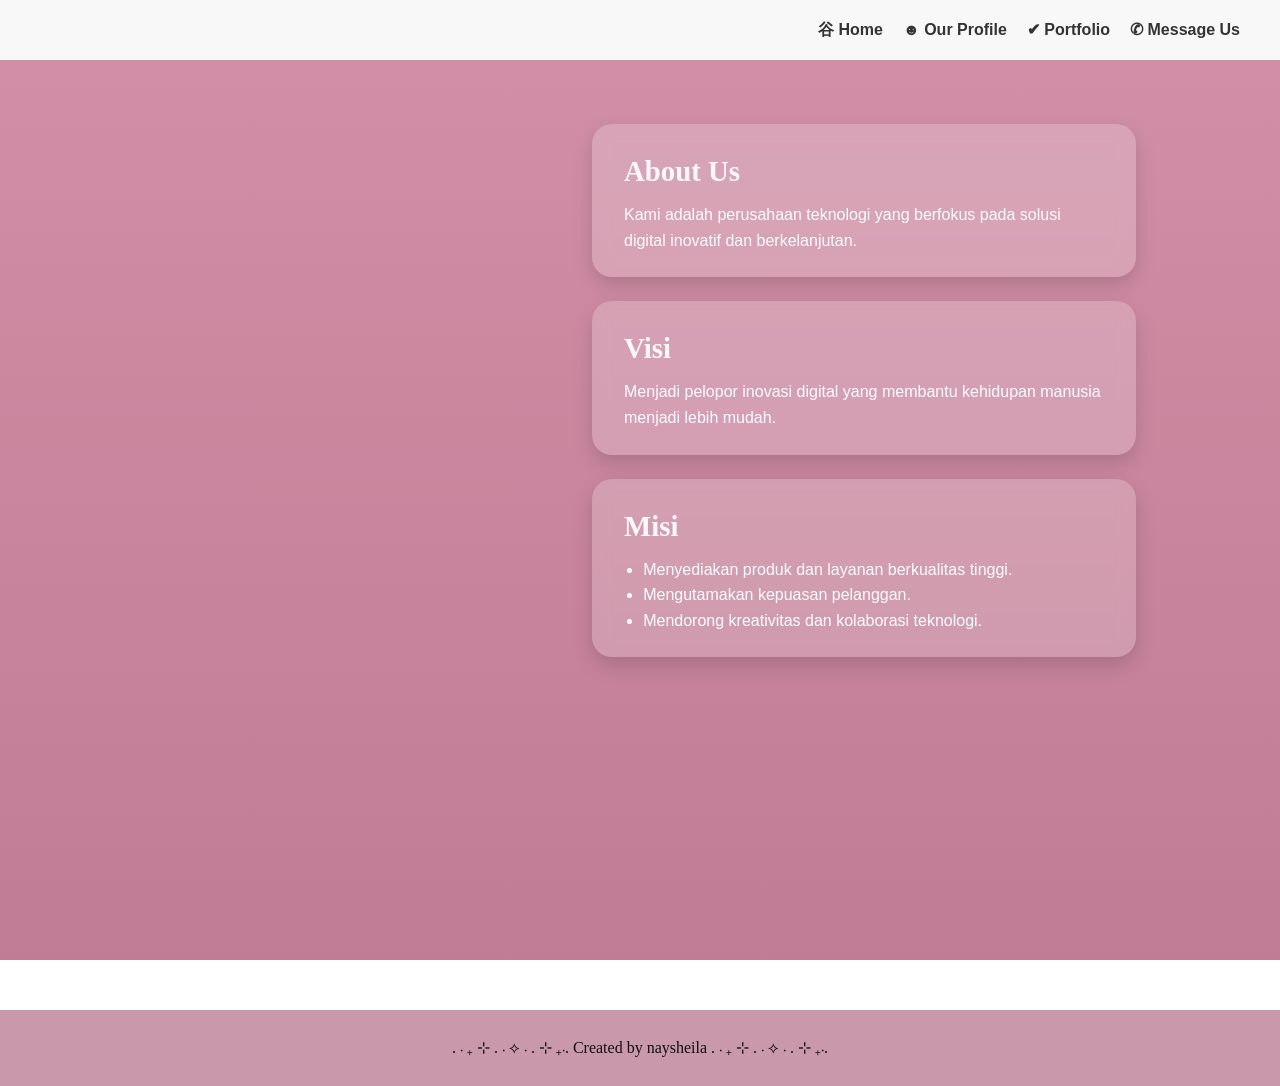
<file: profile.html>
<!DOCTYPE html>
<html lang="en">
<head>
  <meta charset="UTF-8" />
  <meta name="viewport" content="width=device-width, initial-scale=1.0" />
  <title>Our Profile</title>
  <link rel="stylesheet" href="css/style.css" />
</head>
<body>
  <nav class="navbar">
    <div class="nav-container">
      <ul>
        <li><a href="index.html">⾕ Home</a></li>
        <li><a href="profile.html">☻ Our Profile</a></li>
        <li><a href="#portfolio">✔ Portfolio</a></li>
        <li><a href="#message">✆ Message Us</a></li>
      </ul>
    </div>
  </nav>

  <section class="banner"></section>

  <section class="about-section">
    <div class="about-card">
    <h2>About Us</h2>
    <p>Kami adalah perusahaan teknologi yang berfokus pada solusi digital inovatif dan berkelanjutan.</p>
  </div>

  <div class="about-card">
    <h2>Visi</h2>
    <p>Menjadi pelopor inovasi digital yang membantu kehidupan manusia menjadi lebih mudah.</p>
  </div>

  <div class="about-card">
    <h2>Misi</h2>
    <ul>
      <li>Menyediakan produk dan layanan berkualitas tinggi.</li>
      <li>Mengutamakan kepuasan pelanggan.</li>
      <li>Mendorong kreativitas dan kolaborasi teknologi.</li>
    </ul>
  </div>
  </section>

  <footer>
    <p>. ܁₊ ⊹ . ܁ ⟡ ܁ . ⊹ ₊ ܁. Created by naysheila . ܁₊ ⊹ . ܁ ⟡ ܁ . ⊹ ₊ ܁.</p>
  </footer>
</body>
</html>
</file>
<file: css/style.css>
/*Font & reset */
* {
  box-sizing: border-box;
  margin: 0;
  padding: 0;
}

body {
  background: linear-gradient(135deg, #b7899a, #bd8398, #c08a9d);
  background-attachment: fixed;
  color: #0f0f0f;
  line-height: 1.6;
  font-family: 'poppins', sans-serif;
}

/* Navbar */
.navbar {
  background: #f8f8f8;
  height: 60px;
  display: flex;
  align-items: center;
  justify-content: flex-end;
  padding: 0 40px;
}

.navbar ul {
  display: flex;
  list-style: none;
  gap: 20px;
}

.navbar a {
  text-decoration: none;
  color: #333;
  font-weight: bold;
  font-family: 'poppins', sans-serif;
  transition: color 0.3s;
}

.navbar a:hover {
  color: #007bff;
}

/* Hero Section */
.hero {
  height: 100vh;
  background-image: url('../image/background.jpg');
  background-size: cover;
  background-position: center;
  background-repeat: no-repeat;
  display: flex;
  align-items: center;
  justify-content: center;
  text-align: center;
  color: rgb(108, 32, 32);
  position: relative;
  position: relative;
  display: flex;
  flex-direction: column;
  justify-content: center;
  align-items: center;
  text-align: center;
}

.wave {
  position: absolute;
  bottom: 0;
  left: 0;
  width: 100%;
  height: 120px;
  background: url('https://svgur.com/i/qt9.svg');
  background-size: cover;
}

/* Features Section */
.features {
  display: flex;
  justify-content: center;
  gap: 30px;
  padding: 50px 30px;
  flex-wrap: wrap;
}

.feature-card {
  background: rgba(255, 240, 245, 0.3);
  border: 1px solid rgba(255,255,255,0.35);
  border-radius: 16px;
  padding: 25px 30px;
  backdrop-filter: blur(10px);
  box-shadow: 0 8px 24px rgba(0,0,0,0.08);
  color: #fff;
  transition: all .3s ease;
}

.feature-card:hover {
  transform: translateY(-5px);
  box-shadow: 0 12px 32px rgba(0,0,0,0.15);
}

.feature-card h3 {
  font-family: "Caveat", cursive;
  font-size: 28px;
  margin-bottom: 10px;
}

.feature-card p {
  font-size: 14px;
  line-height: 1.5;
}



.hero::before {
  content: '';
  position: absolute;
  inset: 0;
  background: rgba(0,0,0,0.5);
}

.hero::after {
  content: "";
  position: absolute;
  bottom: 0;
  left: 0;
  right: 0;
  height: 150px;
  background: linear-gradient(180deg, transparent, #b7899a, #b7899b, #b7899c );
}

.hero-text {
  position: relative;
  z-index: 1;
  font-family: 'caveat', cursive;
  font-style: italic;
  font-weight: 300;

}

.hero-text h1 {
  font-size: 48px;
  background-color: rgba(254, 177, 242, 0.2);
  padding: 15px 25px;
  border-radius: 10px;
  margin-bottom: 10px;
  color: #fff;
}

.hero-text p {
  font-family: "Caveat", cursive;
  margin-top: 15px;
  font-size: 30px;
  background-color: rgba(249, 167, 219, 0.201);
  padding: 8px 20px;
  border-radius: 10px;
  color: #fffefe;
}

/* Headquarter Section */
.headquarter {
  /*background-color: #b38b9a;*/
  padding: 80px 20px;
  text-align: center;
  background-image: url('../image/floral-pattern.svg');
  background-repeat: no-repeat;
  background-position: center bottom;
  background-size: contain;
  opacity: 0.95;
}

.headquarter h2::before {
  content: "";
  display: block;
  width: 80px;
  height: 2px;
  background: rgba(255,255,255,0.6);
  margin: 0 auto 15px;
  border-radius: 2px;
}


.headquarter h2 {
  font-size: 2rem;
  margin-bottom: 40px;
  color: #fff;
   font-family: "Caveat", cursive;
}

.headquarter::before {
  content: "";
  display: block;
  width: 160px;
  height: 2px;
  background: linear-gradient(
    to right,
    transparent,
    rgba(255, 255, 255, 0.9),
    transparent
  );
  margin: 0 auto 25px;
  border-radius: 2px;
}

.headquarter::after {
  content: "";
  display: block;
  width: 100px;
  height: 2px;
  margin: 30px auto 0;
  background: rgba(255,255,255,0.5);
  border-radius: 2px;
}

.section-quote {
  margin-top: -15px;
  margin-bottom: 40px;
  font-family: 'Caveat', cursive;
  font-size: 20px;
  color: rgba(255, 255, 255, 0.85);
  font-style: italic;
}


.circle-container {
  display: flex;
  justify-content: center;
  gap: 60px;
  flex-wrap: wrap;
}

.circle {
  text-align: center;
  font-family: "Caveat", cursive;
  font-style: italic;
  color: #fff;
}

.circle img {
  width: 120px;
  height: 120px;
  border-radius: 50%;
  object-fit: cover;
  box-shadow: 0 4px 10px rgba(250, 250, 250, 0.2);
}

.circle p {
  margin-top: 10px;
  font-weight: bold;
}

/* Message Us */
.message {
  padding: 80px 20px;
}

.message h2,
.message label,
.message p,
.message span {
  color: #131212;
  font-family: "Caveat", cursive;
}


.output p,
.output span {
  color: #333;
}


.message h2 {
  text-align: center;
  margin-bottom: 40px;
}

.message, form, .output {
  font-family: 'Poppins', sans-serif;
}

.form-wrapper {
  display: flex;
  justify-content: center;
  gap: 40px;
  flex-wrap: wrap;
}

form {
  background: #fff;
  padding: 25px;
  border-radius: 12px;
  box-shadow: 0 4px 15px rgba(0,0,0,0.1);
  width: 320px;
  display: flex;
  flex-direction: column;
}

form label {
  margin-top: 10px;
  font-weight: bold;
}

form input, form select, form textarea {
  margin-top: 6px;
  padding: 8px;
  border: 1px solid #0f0f0f;
  border-radius: 6px;
}

form button {
  margin-top: 15px;
  padding: 10px;
  background: #007bff;
  color: white;
  border: none;
  border-radius: 6px;
  cursor: pointer;
  transition: 0.3s;
}

form button:hover {
  background: #005fcc;
}

.output {
  background: #fff;
  padding: 25px;
  border-radius: 12px;
  box-shadow: 0 4px 15px rgba(0,0,0,0.1);
  width: 320px;
}

footer {
  text-align: center;
  font-family: cursive;
  padding: 25px;
  background: #c999ab;
  margin-top: 50px;
}

.wave {
  width: 100%;
  height: 120px;
  background: url('https://svgur.com/i/qt9.svg');
  background-size: cover;
  margin-top: -4px;
}

.flower img {
  width: 180px;
  opacity: 0.55;
  filter: drop-shadow(0px 0px 4px rgba(0,0,0,0.08));
}

/* Posisi bunga */
.flower-top {
  position: absolute;
  top: 20px;
  right: 20px;
}

.flower-bottom {
  position: absolute;
  bottom: 20px;
  left: 20px;
}

.flower img {
  animation: float 6s ease-in-out infinite;
}

@keyframes float {
  0% { transform: translateY(0px); }
  50% { transform: translateY(10px); }
  100% { transform: translateY(0px); }
}

.sparkles {
  position: fixed;
  inset: 0;
  pointer-events: none;
  z-index: 3;
  background-image: radial-gradient(circle, rgba(255,255,255,0.4) 1.5px, transparent 1.5px);
  background-size: 200px 200px;
  animation: sparkleMove 25s infinite linear;
  opacity: 0.5;
  /*filter: blur(0.5px);*/
}

@keyframes sparkleMove {
  0% { background-position: 0 0, 0 0, 0 0; }
  50% { background-position: 80px 120px, -120px 80px, 100px 40px; }
  100% { background-position: 0 0, 0 0, 0 0; }
}

@keyframes fadeUp {
  from { opacity: 0; transform: translateY(30px); }
  to { opacity: 1; transform: translateY(0); }
}

.feature-card, .circle {
  animation: fadeUp 1s ease both;
}

.circle img {
  animation: float 5s ease-in-out infinite;
}

@keyframes float {
  0% { transform: translateY(0); }
  50% { transform: translateY(-6px); }
  100% { transform: translateY(0); }
}

.circle:hover img {
  transform: scale(1.05);
  box-shadow: 0 6px 20px rgba(255, 255, 255, 0.3);
  transition: 0.4s ease;
}

.transition-quote {
  text-align: center;
  margin: 60px auto -40px;
  font-family: 'Caveat', cursive;
  color: rgba(255,255,255,0.8);
  font-size: 18px;
  letter-spacing: 1px;
  font-style: italic;
}

/* ===== About Section Cards ===== */
.about-section {
  display: flex;
  flex-direction: column;
  align-items: flex-end; /*biar sejajar di sisi kanan */
  gap: 1.5rem;
  padding: 4rem 6rem;
  background: linear-gradient(180deg, #d08fa6, #c07c94);
  color: #fff;
  min-height: 100vh;
}

.about-card {
  background-color: rgba(255, 255, 255, 0.2);
  backdrop-filter: blur(8px);
  border-radius: 20px;
  box-shadow: 0 8px 20px rgba(0, 0, 0, 0.15);
  width: 50%; /*Lebar kartu: setengah halaman, bisa ubah sesuai selera */
  padding: 1.5rem 2rem;
  transition: transform 0.2s ease, box-shadow 0.2s ease;
  margin-right: 3rem; /*jarak dari sisi kanan */
}

.about-card:hover {
  transform: translateY(-5px);
  box-shadow: 0 10px 25px rgba(0, 0, 0, 0.25);
}

.about-card h2 {
  font-family: "Caveat", cursive;
  font-size: 1.8rem;
  margin-bottom: 0.5rem;
  color: #fff8f8;
}

.about-card p,
.about-card ul {
  font-family: "IBM Plex Sans", sans-serif;
  font-size: 1rem;
  line-height: 1.6;
  color: #fffdfd;
}

.about-card ul {
  padding-left: 1.2rem;
}
</file>
